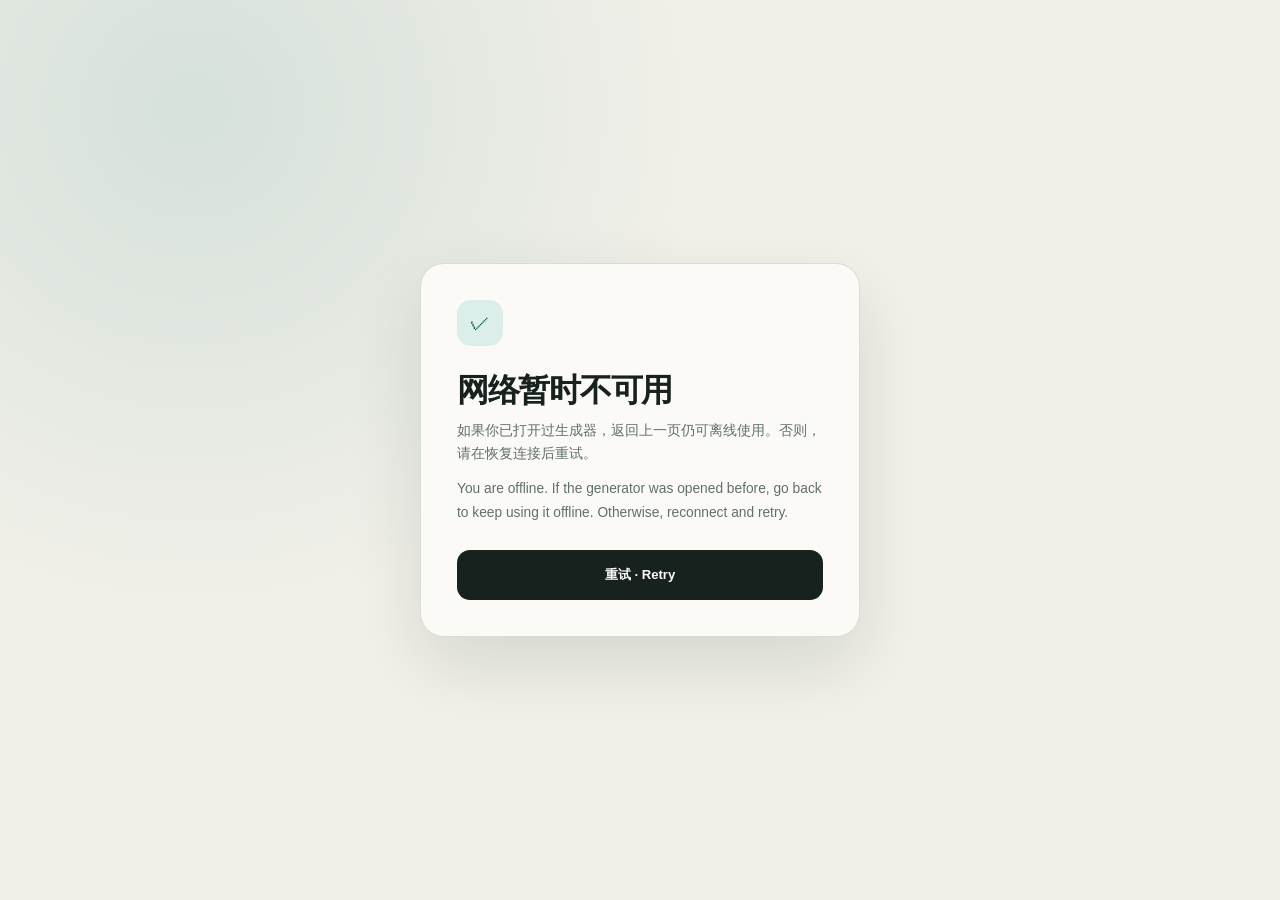
<file: offline.html>
<!DOCTYPE html>
<html lang="zh-CN">
<head>
  <meta charset="utf-8" />
  <meta name="viewport" content="width=device-width, initial-scale=1, viewport-fit=cover" />
  <meta name="theme-color" content="#14231f" />
  <title>离线 · Offline</title>
  <style>
    :root {
      color-scheme: light dark;
      font-family: "Avenir Next", "Segoe UI Variable", "Noto Sans SC",
                   "Microsoft YaHei", sans-serif;
    }
    * { box-sizing: border-box; }
    body {
      min-width: 320px;
      min-height: 100vh;
      min-height: 100dvh;
      margin: 0;
      padding: max(24px, env(safe-area-inset-top))
               max(24px, env(safe-area-inset-right))
               max(24px, env(safe-area-inset-bottom))
               max(24px, env(safe-area-inset-left));
      display: grid;
      place-items: center;
      background:
        radial-gradient(circle at 15% 12%, rgba(13, 118, 107, 0.12), transparent 32rem),
        #f1f0e9;
      color: #17211e;
    }
    main {
      width: min(100%, 440px);
      padding: 36px;
      border: 1px solid #d9ddd7;
      border-radius: 24px;
      background: #fbfaf6;
      box-shadow: 0 28px 70px rgba(27, 43, 37, 0.12);
      text-align: left;
    }
    .icon {
      width: 46px;
      height: 46px;
      display: grid;
      place-items: center;
      border-radius: 14px;
      background: #dceee9;
      color: #07544d;
      font-size: 1.25rem;
    }
    h1 {
      margin: 26px 0 10px;
      font-family: ui-serif, "Iowan Old Style", "Songti SC", serif;
      font-size: 2rem;
      line-height: 1.15;
      letter-spacing: -0.04em;
    }
    p {
      margin: 0;
      color: #60706a;
      font-size: 0.86rem;
      line-height: 1.7;
    }
    .english { margin-top: 12px; }
    button {
      width: 100%;
      min-height: 50px;
      margin-top: 26px;
      border: 0;
      border-radius: 13px;
      background: #17211e;
      color: #fbfaf6;
      cursor: pointer;
      font: inherit;
      font-size: 0.82rem;
      font-weight: 700;
    }
    button:focus-visible {
      outline: 3px solid rgba(13, 118, 107, 0.3);
      outline-offset: 3px;
    }
    @media (prefers-color-scheme: dark) {
      body { background: #101714; color: #eff4f0; }
      main {
        border-color: #34423d;
        background: #17201d;
        box-shadow: 0 28px 70px rgba(0, 0, 0, 0.34);
      }
      p { color: #a4b2ac; }
      .icon { background: #203f39; color: #a8e7dc; }
      button { background: #63cbbb; color: #101714; }
    }
  </style>
</head>
<body>
  <main>
    <div class="icon" aria-hidden="true">✓</div>
    <h1>网络暂时不可用</h1>
    <p>如果你已打开过生成器，返回上一页仍可离线使用。否则，请在恢复连接后重试。</p>
    <p class="english">You are offline. If the generator was opened before, go back to keep using it offline. Otherwise, reconnect and retry.</p>
    <button type="button" onclick="location.reload()">重试 · Retry</button>
  </main>
</body>
</html>
</file>
